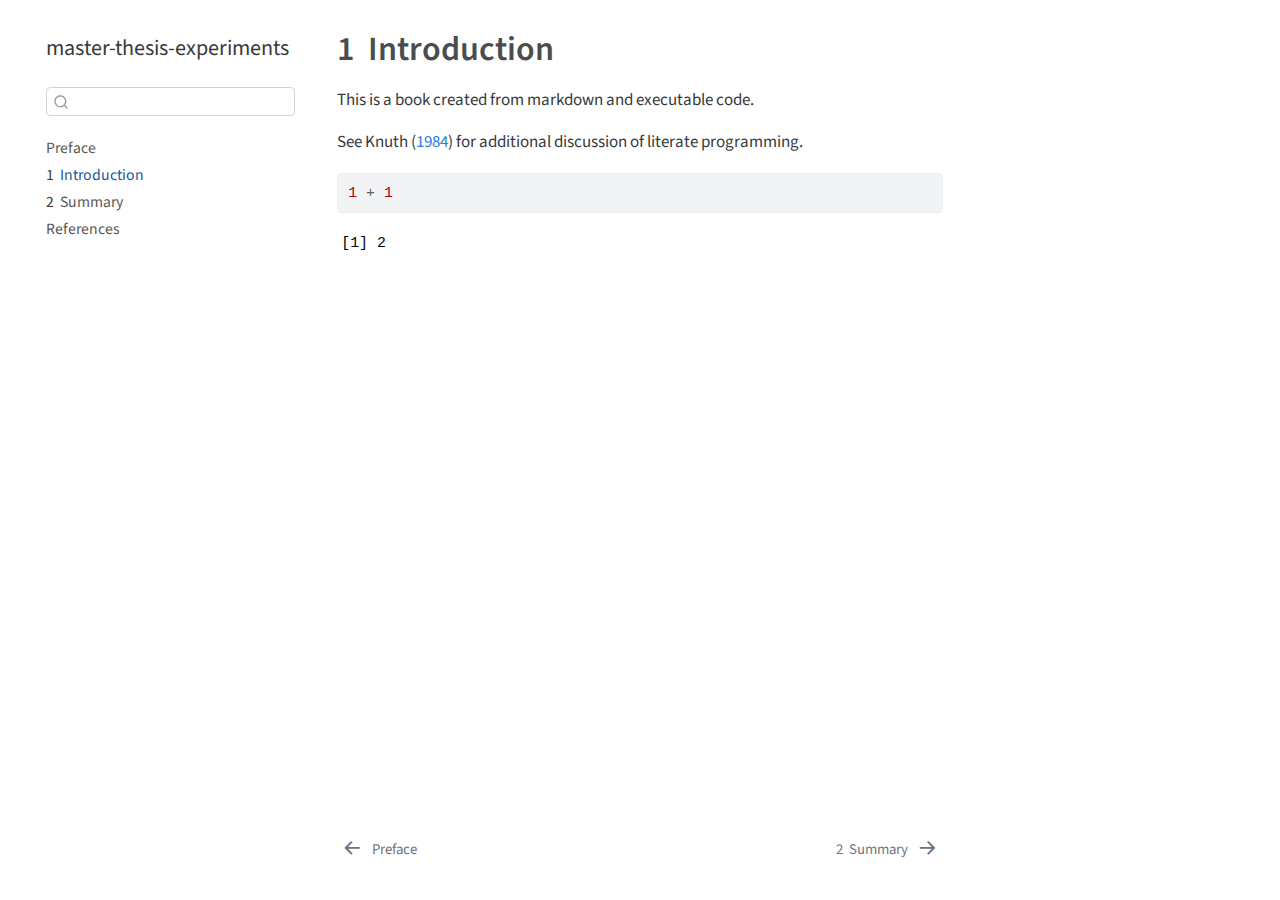
<file: intro.html>
<!DOCTYPE html>
<html xmlns="http://www.w3.org/1999/xhtml" lang="en" xml:lang="en"><head>

<meta charset="utf-8">
<meta name="generator" content="quarto-1.4.489">

<meta name="viewport" content="width=device-width, initial-scale=1.0, user-scalable=yes">


<title>master-thesis-experiments - 1&nbsp; Introduction</title>
<style>
code{white-space: pre-wrap;}
span.smallcaps{font-variant: small-caps;}
div.columns{display: flex; gap: min(4vw, 1.5em);}
div.column{flex: auto; overflow-x: auto;}
div.hanging-indent{margin-left: 1.5em; text-indent: -1.5em;}
ul.task-list{list-style: none;}
ul.task-list li input[type="checkbox"] {
  width: 0.8em;
  margin: 0 0.8em 0.2em -1em; /* quarto-specific, see https://github.com/quarto-dev/quarto-cli/issues/4556 */ 
  vertical-align: middle;
}
/* CSS for syntax highlighting */
pre > code.sourceCode { white-space: pre; position: relative; }
pre > code.sourceCode > span { line-height: 1.25; }
pre > code.sourceCode > span:empty { height: 1.2em; }
.sourceCode { overflow: visible; }
code.sourceCode > span { color: inherit; text-decoration: inherit; }
div.sourceCode { margin: 1em 0; }
pre.sourceCode { margin: 0; }
@media screen {
div.sourceCode { overflow: auto; }
}
@media print {
pre > code.sourceCode { white-space: pre-wrap; }
pre > code.sourceCode > span { text-indent: -5em; padding-left: 5em; }
}
pre.numberSource code
  { counter-reset: source-line 0; }
pre.numberSource code > span
  { position: relative; left: -4em; counter-increment: source-line; }
pre.numberSource code > span > a:first-child::before
  { content: counter(source-line);
    position: relative; left: -1em; text-align: right; vertical-align: baseline;
    border: none; display: inline-block;
    -webkit-touch-callout: none; -webkit-user-select: none;
    -khtml-user-select: none; -moz-user-select: none;
    -ms-user-select: none; user-select: none;
    padding: 0 4px; width: 4em;
  }
pre.numberSource { margin-left: 3em;  padding-left: 4px; }
div.sourceCode
  {   }
@media screen {
pre > code.sourceCode > span > a:first-child::before { text-decoration: underline; }
}
/* CSS for citations */
div.csl-bib-body { }
div.csl-entry {
  clear: both;
  margin-bottom: 0em;
}
.hanging-indent div.csl-entry {
  margin-left:2em;
  text-indent:-2em;
}
div.csl-left-margin {
  min-width:2em;
  float:left;
}
div.csl-right-inline {
  margin-left:2em;
  padding-left:1em;
}
div.csl-indent {
  margin-left: 2em;
}</style>


<script src="site_libs/quarto-nav/quarto-nav.js"></script>
<script src="site_libs/quarto-nav/headroom.min.js"></script>
<script src="site_libs/clipboard/clipboard.min.js"></script>
<script src="site_libs/quarto-search/autocomplete.umd.js"></script>
<script src="site_libs/quarto-search/fuse.min.js"></script>
<script src="site_libs/quarto-search/quarto-search.js"></script>
<meta name="quarto:offset" content="./">
<link href="./summary.html" rel="next">
<link href="./index.html" rel="prev">
<script src="site_libs/quarto-html/quarto.js"></script>
<script src="site_libs/quarto-html/popper.min.js"></script>
<script src="site_libs/quarto-html/tippy.umd.min.js"></script>
<script src="site_libs/quarto-html/anchor.min.js"></script>
<link href="site_libs/quarto-html/tippy.css" rel="stylesheet">
<link href="site_libs/quarto-html/quarto-syntax-highlighting.css" rel="stylesheet" id="quarto-text-highlighting-styles">
<script src="site_libs/bootstrap/bootstrap.min.js"></script>
<link href="site_libs/bootstrap/bootstrap-icons.css" rel="stylesheet">
<link href="site_libs/bootstrap/bootstrap.min.css" rel="stylesheet" id="quarto-bootstrap" data-mode="light">
<script id="quarto-search-options" type="application/json">{
  "location": "sidebar",
  "copy-button": false,
  "collapse-after": 3,
  "panel-placement": "start",
  "type": "textbox",
  "limit": 50,
  "keyboard-shortcut": [
    "f",
    "/",
    "s"
  ],
  "show-item-context": false,
  "language": {
    "search-no-results-text": "No results",
    "search-matching-documents-text": "matching documents",
    "search-copy-link-title": "Copy link to search",
    "search-hide-matches-text": "Hide additional matches",
    "search-more-match-text": "more match in this document",
    "search-more-matches-text": "more matches in this document",
    "search-clear-button-title": "Clear",
    "search-detached-cancel-button-title": "Cancel",
    "search-submit-button-title": "Submit",
    "search-label": "Search"
  }
}</script>


</head>

<body class="nav-sidebar floating">

<div id="quarto-search-results"></div>
  <header id="quarto-header" class="headroom fixed-top">
  <nav class="quarto-secondary-nav">
    <div class="container-fluid d-flex">
      <button type="button" class="quarto-btn-toggle btn" data-bs-toggle="collapse" data-bs-target=".quarto-sidebar-collapse-item" aria-controls="quarto-sidebar" aria-expanded="false" aria-label="Toggle sidebar navigation" onclick="if (window.quartoToggleHeadroom) { window.quartoToggleHeadroom(); }">
        <i class="bi bi-layout-text-sidebar-reverse"></i>
      </button>
        <nav class="quarto-page-breadcrumbs" aria-label="breadcrumb"><ol class="breadcrumb"><li class="breadcrumb-item"><a href="./intro.html"><span class="chapter-number">1</span>&nbsp; <span class="chapter-title">Introduction</span></a></li></ol></nav>
        <a class="flex-grow-1" role="button" data-bs-toggle="collapse" data-bs-target=".quarto-sidebar-collapse-item" aria-controls="quarto-sidebar" aria-expanded="false" aria-label="Toggle sidebar navigation" onclick="if (window.quartoToggleHeadroom) { window.quartoToggleHeadroom(); }">      
        </a>
      <button type="button" class="btn quarto-search-button" aria-label="" onclick="window.quartoOpenSearch();">
        <i class="bi bi-search"></i>
      </button>
    </div>
  </nav>
</header>
<!-- content -->
<div id="quarto-content" class="quarto-container page-columns page-rows-contents page-layout-article">
<!-- sidebar -->
  <nav id="quarto-sidebar" class="sidebar collapse collapse-horizontal quarto-sidebar-collapse-item sidebar-navigation floating overflow-auto">
    <div class="pt-lg-2 mt-2 text-left sidebar-header">
    <div class="sidebar-title mb-0 py-0">
      <a href="./">master-thesis-experiments</a> 
    </div>
      </div>
        <div class="mt-2 flex-shrink-0 align-items-center">
        <div class="sidebar-search">
        <div id="quarto-search" class="" title="Search"></div>
        </div>
        </div>
    <div class="sidebar-menu-container"> 
    <ul class="list-unstyled mt-1">
        <li class="sidebar-item">
  <div class="sidebar-item-container"> 
  <a href="./index.html" class="sidebar-item-text sidebar-link">
 <span class="menu-text">Preface</span></a>
  </div>
</li>
        <li class="sidebar-item">
  <div class="sidebar-item-container"> 
  <a href="./intro.html" class="sidebar-item-text sidebar-link active">
 <span class="menu-text"><span class="chapter-number">1</span>&nbsp; <span class="chapter-title">Introduction</span></span></a>
  </div>
</li>
        <li class="sidebar-item">
  <div class="sidebar-item-container"> 
  <a href="./summary.html" class="sidebar-item-text sidebar-link">
 <span class="menu-text"><span class="chapter-number">2</span>&nbsp; <span class="chapter-title">Summary</span></span></a>
  </div>
</li>
        <li class="sidebar-item">
  <div class="sidebar-item-container"> 
  <a href="./references.html" class="sidebar-item-text sidebar-link">
 <span class="menu-text">References</span></a>
  </div>
</li>
    </ul>
    </div>
</nav>
<div id="quarto-sidebar-glass" class="quarto-sidebar-collapse-item" data-bs-toggle="collapse" data-bs-target=".quarto-sidebar-collapse-item"></div>
<!-- margin-sidebar -->
    <div id="quarto-margin-sidebar" class="sidebar margin-sidebar">
        
    </div>
<!-- main -->
<main class="content" id="quarto-document-content">

<header id="title-block-header" class="quarto-title-block default">
<div class="quarto-title">
<h1 class="title"><span class="chapter-number">1</span>&nbsp; <span class="chapter-title">Introduction</span></h1>
</div>



<div class="quarto-title-meta">

    
  
    
  </div>
  


</header>


<p>This is a book created from markdown and executable code.</p>
<p>See <span class="citation" data-cites="knuth84">Knuth (<a href="references.html#ref-knuth84" role="doc-biblioref">1984</a>)</span> for additional discussion of literate programming.</p>
<div class="cell">
<div class="sourceCode cell-code" id="cb1"><pre class="sourceCode r code-with-copy"><code class="sourceCode r"><span id="cb1-1"><a href="#cb1-1" aria-hidden="true" tabindex="-1"></a><span class="dv">1</span> <span class="sc">+</span> <span class="dv">1</span></span></code><button title="Copy to Clipboard" class="code-copy-button"><i class="bi"></i></button></pre></div>
<div class="cell-output cell-output-stdout">
<pre><code>[1] 2</code></pre>
</div>
</div>


<div id="refs" class="references csl-bib-body hanging-indent" data-entry-spacing="0" role="list" style="display: none">
<div id="ref-knuth84" class="csl-entry" role="listitem">
Knuth, Donald E. 1984. <span>“Literate Programming.”</span> <em>Comput. J.</em> 27 (2): 97–111. <a href="https://doi.org/10.1093/comjnl/27.2.97">https://doi.org/10.1093/comjnl/27.2.97</a>.
</div>
</div>

</main> <!-- /main -->
<script id="quarto-html-after-body" type="application/javascript">
window.document.addEventListener("DOMContentLoaded", function (event) {
  const toggleBodyColorMode = (bsSheetEl) => {
    const mode = bsSheetEl.getAttribute("data-mode");
    const bodyEl = window.document.querySelector("body");
    if (mode === "dark") {
      bodyEl.classList.add("quarto-dark");
      bodyEl.classList.remove("quarto-light");
    } else {
      bodyEl.classList.add("quarto-light");
      bodyEl.classList.remove("quarto-dark");
    }
  }
  const toggleBodyColorPrimary = () => {
    const bsSheetEl = window.document.querySelector("link#quarto-bootstrap");
    if (bsSheetEl) {
      toggleBodyColorMode(bsSheetEl);
    }
  }
  toggleBodyColorPrimary();  
  const icon = "";
  const anchorJS = new window.AnchorJS();
  anchorJS.options = {
    placement: 'right',
    icon: icon
  };
  anchorJS.add('.anchored');
  const isCodeAnnotation = (el) => {
    for (const clz of el.classList) {
      if (clz.startsWith('code-annotation-')) {                     
        return true;
      }
    }
    return false;
  }
  const clipboard = new window.ClipboardJS('.code-copy-button', {
    text: function(trigger) {
      const codeEl = trigger.previousElementSibling.cloneNode(true);
      for (const childEl of codeEl.children) {
        if (isCodeAnnotation(childEl)) {
          childEl.remove();
        }
      }
      return codeEl.innerText;
    }
  });
  clipboard.on('success', function(e) {
    // button target
    const button = e.trigger;
    // don't keep focus
    button.blur();
    // flash "checked"
    button.classList.add('code-copy-button-checked');
    var currentTitle = button.getAttribute("title");
    button.setAttribute("title", "Copied!");
    let tooltip;
    if (window.bootstrap) {
      button.setAttribute("data-bs-toggle", "tooltip");
      button.setAttribute("data-bs-placement", "left");
      button.setAttribute("data-bs-title", "Copied!");
      tooltip = new bootstrap.Tooltip(button, 
        { trigger: "manual", 
          customClass: "code-copy-button-tooltip",
          offset: [0, -8]});
      tooltip.show();    
    }
    setTimeout(function() {
      if (tooltip) {
        tooltip.hide();
        button.removeAttribute("data-bs-title");
        button.removeAttribute("data-bs-toggle");
        button.removeAttribute("data-bs-placement");
      }
      button.setAttribute("title", currentTitle);
      button.classList.remove('code-copy-button-checked');
    }, 1000);
    // clear code selection
    e.clearSelection();
  });
  function tippyHover(el, contentFn, onTriggerFn, onUntriggerFn) {
    const config = {
      allowHTML: true,
      maxWidth: 500,
      delay: 100,
      arrow: false,
      appendTo: function(el) {
          return el.parentElement;
      },
      interactive: true,
      interactiveBorder: 10,
      theme: 'quarto',
      placement: 'bottom-start',
    };
    if (contentFn) {
      config.content = contentFn;
    }
    if (onTriggerFn) {
      config.onTrigger = onTriggerFn;
    }
    if (onUntriggerFn) {
      config.onUntrigger = onUntriggerFn;
    }
    window.tippy(el, config); 
  }
  const noterefs = window.document.querySelectorAll('a[role="doc-noteref"]');
  for (var i=0; i<noterefs.length; i++) {
    const ref = noterefs[i];
    tippyHover(ref, function() {
      // use id or data attribute instead here
      let href = ref.getAttribute('data-footnote-href') || ref.getAttribute('href');
      try { href = new URL(href).hash; } catch {}
      const id = href.replace(/^#\/?/, "");
      const note = window.document.getElementById(id);
      return note.innerHTML;
    });
  }
  const xrefs = window.document.querySelectorAll('a.quarto-xref');
  const processXRef = (id, note) => {
    // Strip column container classes
    const stripColumnClz = (el) => {
      el.classList.remove("page-full", "page-columns");
      if (el.children) {
        for (const child of el.children) {
          stripColumnClz(child);
        }
      }
    }
    stripColumnClz(note)
    const typesetMath = (el) => {
      if (window.MathJax) {
        // MathJax Typeset
        window.MathJax.typeset([el]);
      } else if (window.katex) {
        // KaTeX Render
        var mathElements = el.getElementsByClassName("math");
        var macros = [];
        for (var i = 0; i < mathElements.length; i++) {
          var texText = mathElements[i].firstChild;
          if (mathElements[i].tagName == "SPAN") {
            window.katex.render(texText.data, mathElements[i], {
              displayMode: mathElements[i].classList.contains('display'),
              throwOnError: false,
              macros: macros,
              fleqn: false
            });
          }
        }
      }
    }
    if (id === null || id.startsWith('sec-')) {
      // Special case sections, only their first couple elements
      const container = document.createElement("div");
      if (note.children && note.children.length > 2) {
        for (let i = 0; i < 2; i++) {
          container.appendChild(note.children[i].cloneNode(true));
        }
        typesetMath(container);
        return container.innerHTML
      } else {
        typesetMath(note);
        return note.innerHTML;
      }
    } else {
      // Remove any anchor links if they are present
      const anchorLink = note.querySelector('a.anchorjs-link');
      if (anchorLink) {
        anchorLink.remove();
      }
      typesetMath(note);
      return note.innerHTML;
    }
  }
  for (var i=0; i<xrefs.length; i++) {
    const xref = xrefs[i];
    tippyHover(xref, undefined, function(instance) {
      instance.disable();
      let url = xref.getAttribute('href');
      let hash = undefined; 
      if (url.startsWith('#')) {
        hash = url;
      } else {
        try { hash = new URL(url).hash; } catch {}
      }
      if (hash) {
        const id = hash.replace(/^#\/?/, "");
        const note = window.document.getElementById(id);
        if (note !== null) {
          try {
            const html = processXRef(id, note.cloneNode(true));
            instance.setContent(html);
          } finally {
            instance.enable();
            instance.show();
          }
        } else {
          // See if we can fetch this
          fetch(url.split('#')[0])
          .then(res => res.text())
          .then(html => {
            const parser = new DOMParser();
            const htmlDoc = parser.parseFromString(html, "text/html");
            const note = htmlDoc.getElementById(id);
            if (note !== null) {
              const html = processXRef(id, note);
              instance.setContent(html);
            } 
          }).finally(() => {
            instance.enable();
            instance.show();
          });
        }
      } else {
        // See if we can fetch a full url (with no hash to target)
        // This is a special case and we should probably do some content thinning / targeting
        fetch(url)
        .then(res => res.text())
        .then(html => {
          const parser = new DOMParser();
          const htmlDoc = parser.parseFromString(html, "text/html");
          const note = htmlDoc.querySelector('main.content');
          if (note !== null) {
            // This should only happen for chapter cross references
            // (since there is no id in the URL)
            // remove the first header
            if (note.children.length > 0 && note.children[0].tagName === "HEADER") {
              note.children[0].remove();
            }
            const html = processXRef(null, note);
            instance.setContent(html);
          } 
        }).finally(() => {
          instance.enable();
          instance.show();
        });
      }
    }, function(instance) {
    });
  }
      let selectedAnnoteEl;
      const selectorForAnnotation = ( cell, annotation) => {
        let cellAttr = 'data-code-cell="' + cell + '"';
        let lineAttr = 'data-code-annotation="' +  annotation + '"';
        const selector = 'span[' + cellAttr + '][' + lineAttr + ']';
        return selector;
      }
      const selectCodeLines = (annoteEl) => {
        const doc = window.document;
        const targetCell = annoteEl.getAttribute("data-target-cell");
        const targetAnnotation = annoteEl.getAttribute("data-target-annotation");
        const annoteSpan = window.document.querySelector(selectorForAnnotation(targetCell, targetAnnotation));
        const lines = annoteSpan.getAttribute("data-code-lines").split(",");
        const lineIds = lines.map((line) => {
          return targetCell + "-" + line;
        })
        let top = null;
        let height = null;
        let parent = null;
        if (lineIds.length > 0) {
            //compute the position of the single el (top and bottom and make a div)
            const el = window.document.getElementById(lineIds[0]);
            top = el.offsetTop;
            height = el.offsetHeight;
            parent = el.parentElement.parentElement;
          if (lineIds.length > 1) {
            const lastEl = window.document.getElementById(lineIds[lineIds.length - 1]);
            const bottom = lastEl.offsetTop + lastEl.offsetHeight;
            height = bottom - top;
          }
          if (top !== null && height !== null && parent !== null) {
            // cook up a div (if necessary) and position it 
            let div = window.document.getElementById("code-annotation-line-highlight");
            if (div === null) {
              div = window.document.createElement("div");
              div.setAttribute("id", "code-annotation-line-highlight");
              div.style.position = 'absolute';
              parent.appendChild(div);
            }
            div.style.top = top - 2 + "px";
            div.style.height = height + 4 + "px";
            div.style.left = 0;
            let gutterDiv = window.document.getElementById("code-annotation-line-highlight-gutter");
            if (gutterDiv === null) {
              gutterDiv = window.document.createElement("div");
              gutterDiv.setAttribute("id", "code-annotation-line-highlight-gutter");
              gutterDiv.style.position = 'absolute';
              const codeCell = window.document.getElementById(targetCell);
              const gutter = codeCell.querySelector('.code-annotation-gutter');
              gutter.appendChild(gutterDiv);
            }
            gutterDiv.style.top = top - 2 + "px";
            gutterDiv.style.height = height + 4 + "px";
          }
          selectedAnnoteEl = annoteEl;
        }
      };
      const unselectCodeLines = () => {
        const elementsIds = ["code-annotation-line-highlight", "code-annotation-line-highlight-gutter"];
        elementsIds.forEach((elId) => {
          const div = window.document.getElementById(elId);
          if (div) {
            div.remove();
          }
        });
        selectedAnnoteEl = undefined;
      };
        // Handle positioning of the toggle
    window.addEventListener(
      "resize",
      throttle(() => {
        elRect = undefined;
        if (selectedAnnoteEl) {
          selectCodeLines(selectedAnnoteEl);
        }
      }, 10)
    );
    function throttle(fn, ms) {
    let throttle = false;
    let timer;
      return (...args) => {
        if(!throttle) { // first call gets through
            fn.apply(this, args);
            throttle = true;
        } else { // all the others get throttled
            if(timer) clearTimeout(timer); // cancel #2
            timer = setTimeout(() => {
              fn.apply(this, args);
              timer = throttle = false;
            }, ms);
        }
      };
    }
      // Attach click handler to the DT
      const annoteDls = window.document.querySelectorAll('dt[data-target-cell]');
      for (const annoteDlNode of annoteDls) {
        annoteDlNode.addEventListener('click', (event) => {
          const clickedEl = event.target;
          if (clickedEl !== selectedAnnoteEl) {
            unselectCodeLines();
            const activeEl = window.document.querySelector('dt[data-target-cell].code-annotation-active');
            if (activeEl) {
              activeEl.classList.remove('code-annotation-active');
            }
            selectCodeLines(clickedEl);
            clickedEl.classList.add('code-annotation-active');
          } else {
            // Unselect the line
            unselectCodeLines();
            clickedEl.classList.remove('code-annotation-active');
          }
        });
      }
  const findCites = (el) => {
    const parentEl = el.parentElement;
    if (parentEl) {
      const cites = parentEl.dataset.cites;
      if (cites) {
        return {
          el,
          cites: cites.split(' ')
        };
      } else {
        return findCites(el.parentElement)
      }
    } else {
      return undefined;
    }
  };
  var bibliorefs = window.document.querySelectorAll('a[role="doc-biblioref"]');
  for (var i=0; i<bibliorefs.length; i++) {
    const ref = bibliorefs[i];
    const citeInfo = findCites(ref);
    if (citeInfo) {
      tippyHover(citeInfo.el, function() {
        var popup = window.document.createElement('div');
        citeInfo.cites.forEach(function(cite) {
          var citeDiv = window.document.createElement('div');
          citeDiv.classList.add('hanging-indent');
          citeDiv.classList.add('csl-entry');
          var biblioDiv = window.document.getElementById('ref-' + cite);
          if (biblioDiv) {
            citeDiv.innerHTML = biblioDiv.innerHTML;
          }
          popup.appendChild(citeDiv);
        });
        return popup.innerHTML;
      });
    }
  }
});
</script>
<nav class="page-navigation">
  <div class="nav-page nav-page-previous">
      <a href="./index.html" class="pagination-link  aria-label=" preface"="">
        <i class="bi bi-arrow-left-short"></i> <span class="nav-page-text">Preface</span>
      </a>          
  </div>
  <div class="nav-page nav-page-next">
      <a href="./summary.html" class="pagination-link" aria-label="<span class='chapter-number'>2</span>&nbsp; <span class='chapter-title'>Summary</span>">
        <span class="nav-page-text"><span class="chapter-number">2</span>&nbsp; <span class="chapter-title">Summary</span></span> <i class="bi bi-arrow-right-short"></i>
      </a>
  </div>
</nav>
</div> <!-- /content -->




</body></html>
</file>
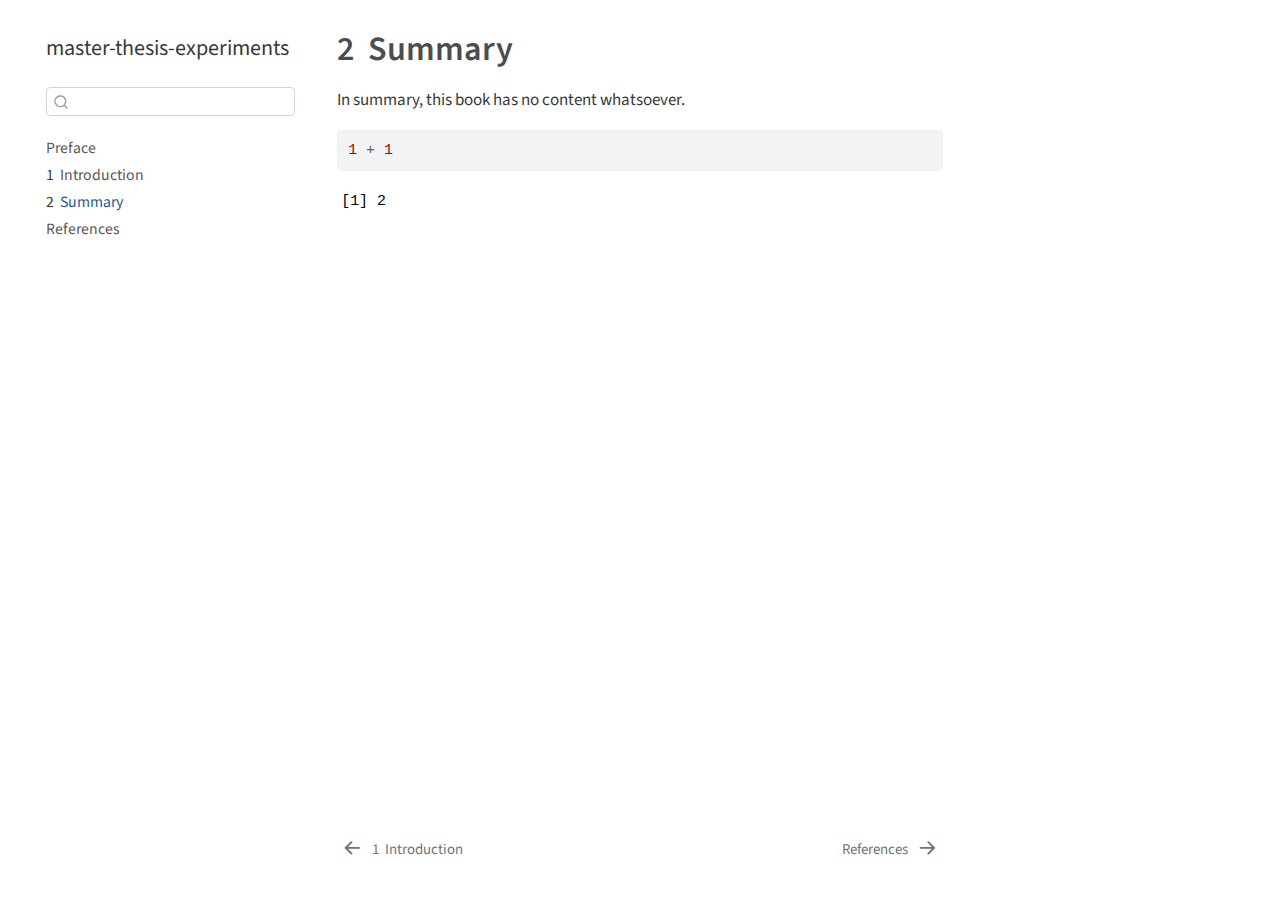
<file: summary.html>
<!DOCTYPE html>
<html xmlns="http://www.w3.org/1999/xhtml" lang="en" xml:lang="en"><head>

<meta charset="utf-8">
<meta name="generator" content="quarto-1.4.489">

<meta name="viewport" content="width=device-width, initial-scale=1.0, user-scalable=yes">


<title>master-thesis-experiments - 2&nbsp; Summary</title>
<style>
code{white-space: pre-wrap;}
span.smallcaps{font-variant: small-caps;}
div.columns{display: flex; gap: min(4vw, 1.5em);}
div.column{flex: auto; overflow-x: auto;}
div.hanging-indent{margin-left: 1.5em; text-indent: -1.5em;}
ul.task-list{list-style: none;}
ul.task-list li input[type="checkbox"] {
  width: 0.8em;
  margin: 0 0.8em 0.2em -1em; /* quarto-specific, see https://github.com/quarto-dev/quarto-cli/issues/4556 */ 
  vertical-align: middle;
}
/* CSS for syntax highlighting */
pre > code.sourceCode { white-space: pre; position: relative; }
pre > code.sourceCode > span { line-height: 1.25; }
pre > code.sourceCode > span:empty { height: 1.2em; }
.sourceCode { overflow: visible; }
code.sourceCode > span { color: inherit; text-decoration: inherit; }
div.sourceCode { margin: 1em 0; }
pre.sourceCode { margin: 0; }
@media screen {
div.sourceCode { overflow: auto; }
}
@media print {
pre > code.sourceCode { white-space: pre-wrap; }
pre > code.sourceCode > span { text-indent: -5em; padding-left: 5em; }
}
pre.numberSource code
  { counter-reset: source-line 0; }
pre.numberSource code > span
  { position: relative; left: -4em; counter-increment: source-line; }
pre.numberSource code > span > a:first-child::before
  { content: counter(source-line);
    position: relative; left: -1em; text-align: right; vertical-align: baseline;
    border: none; display: inline-block;
    -webkit-touch-callout: none; -webkit-user-select: none;
    -khtml-user-select: none; -moz-user-select: none;
    -ms-user-select: none; user-select: none;
    padding: 0 4px; width: 4em;
  }
pre.numberSource { margin-left: 3em;  padding-left: 4px; }
div.sourceCode
  {   }
@media screen {
pre > code.sourceCode > span > a:first-child::before { text-decoration: underline; }
}
</style>


<script src="site_libs/quarto-nav/quarto-nav.js"></script>
<script src="site_libs/quarto-nav/headroom.min.js"></script>
<script src="site_libs/clipboard/clipboard.min.js"></script>
<script src="site_libs/quarto-search/autocomplete.umd.js"></script>
<script src="site_libs/quarto-search/fuse.min.js"></script>
<script src="site_libs/quarto-search/quarto-search.js"></script>
<meta name="quarto:offset" content="./">
<link href="./references.html" rel="next">
<link href="./intro.html" rel="prev">
<script src="site_libs/quarto-html/quarto.js"></script>
<script src="site_libs/quarto-html/popper.min.js"></script>
<script src="site_libs/quarto-html/tippy.umd.min.js"></script>
<script src="site_libs/quarto-html/anchor.min.js"></script>
<link href="site_libs/quarto-html/tippy.css" rel="stylesheet">
<link href="site_libs/quarto-html/quarto-syntax-highlighting.css" rel="stylesheet" id="quarto-text-highlighting-styles">
<script src="site_libs/bootstrap/bootstrap.min.js"></script>
<link href="site_libs/bootstrap/bootstrap-icons.css" rel="stylesheet">
<link href="site_libs/bootstrap/bootstrap.min.css" rel="stylesheet" id="quarto-bootstrap" data-mode="light">
<script id="quarto-search-options" type="application/json">{
  "location": "sidebar",
  "copy-button": false,
  "collapse-after": 3,
  "panel-placement": "start",
  "type": "textbox",
  "limit": 50,
  "keyboard-shortcut": [
    "f",
    "/",
    "s"
  ],
  "show-item-context": false,
  "language": {
    "search-no-results-text": "No results",
    "search-matching-documents-text": "matching documents",
    "search-copy-link-title": "Copy link to search",
    "search-hide-matches-text": "Hide additional matches",
    "search-more-match-text": "more match in this document",
    "search-more-matches-text": "more matches in this document",
    "search-clear-button-title": "Clear",
    "search-detached-cancel-button-title": "Cancel",
    "search-submit-button-title": "Submit",
    "search-label": "Search"
  }
}</script>


</head>

<body class="nav-sidebar floating">

<div id="quarto-search-results"></div>
  <header id="quarto-header" class="headroom fixed-top">
  <nav class="quarto-secondary-nav">
    <div class="container-fluid d-flex">
      <button type="button" class="quarto-btn-toggle btn" data-bs-toggle="collapse" data-bs-target=".quarto-sidebar-collapse-item" aria-controls="quarto-sidebar" aria-expanded="false" aria-label="Toggle sidebar navigation" onclick="if (window.quartoToggleHeadroom) { window.quartoToggleHeadroom(); }">
        <i class="bi bi-layout-text-sidebar-reverse"></i>
      </button>
        <nav class="quarto-page-breadcrumbs" aria-label="breadcrumb"><ol class="breadcrumb"><li class="breadcrumb-item"><a href="./summary.html"><span class="chapter-number">2</span>&nbsp; <span class="chapter-title">Summary</span></a></li></ol></nav>
        <a class="flex-grow-1" role="button" data-bs-toggle="collapse" data-bs-target=".quarto-sidebar-collapse-item" aria-controls="quarto-sidebar" aria-expanded="false" aria-label="Toggle sidebar navigation" onclick="if (window.quartoToggleHeadroom) { window.quartoToggleHeadroom(); }">      
        </a>
      <button type="button" class="btn quarto-search-button" aria-label="" onclick="window.quartoOpenSearch();">
        <i class="bi bi-search"></i>
      </button>
    </div>
  </nav>
</header>
<!-- content -->
<div id="quarto-content" class="quarto-container page-columns page-rows-contents page-layout-article">
<!-- sidebar -->
  <nav id="quarto-sidebar" class="sidebar collapse collapse-horizontal quarto-sidebar-collapse-item sidebar-navigation floating overflow-auto">
    <div class="pt-lg-2 mt-2 text-left sidebar-header">
    <div class="sidebar-title mb-0 py-0">
      <a href="./">master-thesis-experiments</a> 
    </div>
      </div>
        <div class="mt-2 flex-shrink-0 align-items-center">
        <div class="sidebar-search">
        <div id="quarto-search" class="" title="Search"></div>
        </div>
        </div>
    <div class="sidebar-menu-container"> 
    <ul class="list-unstyled mt-1">
        <li class="sidebar-item">
  <div class="sidebar-item-container"> 
  <a href="./index.html" class="sidebar-item-text sidebar-link">
 <span class="menu-text">Preface</span></a>
  </div>
</li>
        <li class="sidebar-item">
  <div class="sidebar-item-container"> 
  <a href="./intro.html" class="sidebar-item-text sidebar-link">
 <span class="menu-text"><span class="chapter-number">1</span>&nbsp; <span class="chapter-title">Introduction</span></span></a>
  </div>
</li>
        <li class="sidebar-item">
  <div class="sidebar-item-container"> 
  <a href="./summary.html" class="sidebar-item-text sidebar-link active">
 <span class="menu-text"><span class="chapter-number">2</span>&nbsp; <span class="chapter-title">Summary</span></span></a>
  </div>
</li>
        <li class="sidebar-item">
  <div class="sidebar-item-container"> 
  <a href="./references.html" class="sidebar-item-text sidebar-link">
 <span class="menu-text">References</span></a>
  </div>
</li>
    </ul>
    </div>
</nav>
<div id="quarto-sidebar-glass" class="quarto-sidebar-collapse-item" data-bs-toggle="collapse" data-bs-target=".quarto-sidebar-collapse-item"></div>
<!-- margin-sidebar -->
    <div id="quarto-margin-sidebar" class="sidebar margin-sidebar">
        
    </div>
<!-- main -->
<main class="content" id="quarto-document-content">

<header id="title-block-header" class="quarto-title-block default">
<div class="quarto-title">
<h1 class="title"><span class="chapter-number">2</span>&nbsp; <span class="chapter-title">Summary</span></h1>
</div>



<div class="quarto-title-meta">

    
  
    
  </div>
  


</header>


<p>In summary, this book has no content whatsoever.</p>
<div class="cell">
<div class="sourceCode cell-code" id="cb1"><pre class="sourceCode r code-with-copy"><code class="sourceCode r"><span id="cb1-1"><a href="#cb1-1" aria-hidden="true" tabindex="-1"></a><span class="dv">1</span> <span class="sc">+</span> <span class="dv">1</span></span></code><button title="Copy to Clipboard" class="code-copy-button"><i class="bi"></i></button></pre></div>
<div class="cell-output cell-output-stdout">
<pre><code>[1] 2</code></pre>
</div>
</div>



</main> <!-- /main -->
<script id="quarto-html-after-body" type="application/javascript">
window.document.addEventListener("DOMContentLoaded", function (event) {
  const toggleBodyColorMode = (bsSheetEl) => {
    const mode = bsSheetEl.getAttribute("data-mode");
    const bodyEl = window.document.querySelector("body");
    if (mode === "dark") {
      bodyEl.classList.add("quarto-dark");
      bodyEl.classList.remove("quarto-light");
    } else {
      bodyEl.classList.add("quarto-light");
      bodyEl.classList.remove("quarto-dark");
    }
  }
  const toggleBodyColorPrimary = () => {
    const bsSheetEl = window.document.querySelector("link#quarto-bootstrap");
    if (bsSheetEl) {
      toggleBodyColorMode(bsSheetEl);
    }
  }
  toggleBodyColorPrimary();  
  const icon = "";
  const anchorJS = new window.AnchorJS();
  anchorJS.options = {
    placement: 'right',
    icon: icon
  };
  anchorJS.add('.anchored');
  const isCodeAnnotation = (el) => {
    for (const clz of el.classList) {
      if (clz.startsWith('code-annotation-')) {                     
        return true;
      }
    }
    return false;
  }
  const clipboard = new window.ClipboardJS('.code-copy-button', {
    text: function(trigger) {
      const codeEl = trigger.previousElementSibling.cloneNode(true);
      for (const childEl of codeEl.children) {
        if (isCodeAnnotation(childEl)) {
          childEl.remove();
        }
      }
      return codeEl.innerText;
    }
  });
  clipboard.on('success', function(e) {
    // button target
    const button = e.trigger;
    // don't keep focus
    button.blur();
    // flash "checked"
    button.classList.add('code-copy-button-checked');
    var currentTitle = button.getAttribute("title");
    button.setAttribute("title", "Copied!");
    let tooltip;
    if (window.bootstrap) {
      button.setAttribute("data-bs-toggle", "tooltip");
      button.setAttribute("data-bs-placement", "left");
      button.setAttribute("data-bs-title", "Copied!");
      tooltip = new bootstrap.Tooltip(button, 
        { trigger: "manual", 
          customClass: "code-copy-button-tooltip",
          offset: [0, -8]});
      tooltip.show();    
    }
    setTimeout(function() {
      if (tooltip) {
        tooltip.hide();
        button.removeAttribute("data-bs-title");
        button.removeAttribute("data-bs-toggle");
        button.removeAttribute("data-bs-placement");
      }
      button.setAttribute("title", currentTitle);
      button.classList.remove('code-copy-button-checked');
    }, 1000);
    // clear code selection
    e.clearSelection();
  });
  function tippyHover(el, contentFn, onTriggerFn, onUntriggerFn) {
    const config = {
      allowHTML: true,
      maxWidth: 500,
      delay: 100,
      arrow: false,
      appendTo: function(el) {
          return el.parentElement;
      },
      interactive: true,
      interactiveBorder: 10,
      theme: 'quarto',
      placement: 'bottom-start',
    };
    if (contentFn) {
      config.content = contentFn;
    }
    if (onTriggerFn) {
      config.onTrigger = onTriggerFn;
    }
    if (onUntriggerFn) {
      config.onUntrigger = onUntriggerFn;
    }
    window.tippy(el, config); 
  }
  const noterefs = window.document.querySelectorAll('a[role="doc-noteref"]');
  for (var i=0; i<noterefs.length; i++) {
    const ref = noterefs[i];
    tippyHover(ref, function() {
      // use id or data attribute instead here
      let href = ref.getAttribute('data-footnote-href') || ref.getAttribute('href');
      try { href = new URL(href).hash; } catch {}
      const id = href.replace(/^#\/?/, "");
      const note = window.document.getElementById(id);
      return note.innerHTML;
    });
  }
  const xrefs = window.document.querySelectorAll('a.quarto-xref');
  const processXRef = (id, note) => {
    // Strip column container classes
    const stripColumnClz = (el) => {
      el.classList.remove("page-full", "page-columns");
      if (el.children) {
        for (const child of el.children) {
          stripColumnClz(child);
        }
      }
    }
    stripColumnClz(note)
    const typesetMath = (el) => {
      if (window.MathJax) {
        // MathJax Typeset
        window.MathJax.typeset([el]);
      } else if (window.katex) {
        // KaTeX Render
        var mathElements = el.getElementsByClassName("math");
        var macros = [];
        for (var i = 0; i < mathElements.length; i++) {
          var texText = mathElements[i].firstChild;
          if (mathElements[i].tagName == "SPAN") {
            window.katex.render(texText.data, mathElements[i], {
              displayMode: mathElements[i].classList.contains('display'),
              throwOnError: false,
              macros: macros,
              fleqn: false
            });
          }
        }
      }
    }
    if (id === null || id.startsWith('sec-')) {
      // Special case sections, only their first couple elements
      const container = document.createElement("div");
      if (note.children && note.children.length > 2) {
        for (let i = 0; i < 2; i++) {
          container.appendChild(note.children[i].cloneNode(true));
        }
        typesetMath(container);
        return container.innerHTML
      } else {
        typesetMath(note);
        return note.innerHTML;
      }
    } else {
      // Remove any anchor links if they are present
      const anchorLink = note.querySelector('a.anchorjs-link');
      if (anchorLink) {
        anchorLink.remove();
      }
      typesetMath(note);
      return note.innerHTML;
    }
  }
  for (var i=0; i<xrefs.length; i++) {
    const xref = xrefs[i];
    tippyHover(xref, undefined, function(instance) {
      instance.disable();
      let url = xref.getAttribute('href');
      let hash = undefined; 
      if (url.startsWith('#')) {
        hash = url;
      } else {
        try { hash = new URL(url).hash; } catch {}
      }
      if (hash) {
        const id = hash.replace(/^#\/?/, "");
        const note = window.document.getElementById(id);
        if (note !== null) {
          try {
            const html = processXRef(id, note.cloneNode(true));
            instance.setContent(html);
          } finally {
            instance.enable();
            instance.show();
          }
        } else {
          // See if we can fetch this
          fetch(url.split('#')[0])
          .then(res => res.text())
          .then(html => {
            const parser = new DOMParser();
            const htmlDoc = parser.parseFromString(html, "text/html");
            const note = htmlDoc.getElementById(id);
            if (note !== null) {
              const html = processXRef(id, note);
              instance.setContent(html);
            } 
          }).finally(() => {
            instance.enable();
            instance.show();
          });
        }
      } else {
        // See if we can fetch a full url (with no hash to target)
        // This is a special case and we should probably do some content thinning / targeting
        fetch(url)
        .then(res => res.text())
        .then(html => {
          const parser = new DOMParser();
          const htmlDoc = parser.parseFromString(html, "text/html");
          const note = htmlDoc.querySelector('main.content');
          if (note !== null) {
            // This should only happen for chapter cross references
            // (since there is no id in the URL)
            // remove the first header
            if (note.children.length > 0 && note.children[0].tagName === "HEADER") {
              note.children[0].remove();
            }
            const html = processXRef(null, note);
            instance.setContent(html);
          } 
        }).finally(() => {
          instance.enable();
          instance.show();
        });
      }
    }, function(instance) {
    });
  }
      let selectedAnnoteEl;
      const selectorForAnnotation = ( cell, annotation) => {
        let cellAttr = 'data-code-cell="' + cell + '"';
        let lineAttr = 'data-code-annotation="' +  annotation + '"';
        const selector = 'span[' + cellAttr + '][' + lineAttr + ']';
        return selector;
      }
      const selectCodeLines = (annoteEl) => {
        const doc = window.document;
        const targetCell = annoteEl.getAttribute("data-target-cell");
        const targetAnnotation = annoteEl.getAttribute("data-target-annotation");
        const annoteSpan = window.document.querySelector(selectorForAnnotation(targetCell, targetAnnotation));
        const lines = annoteSpan.getAttribute("data-code-lines").split(",");
        const lineIds = lines.map((line) => {
          return targetCell + "-" + line;
        })
        let top = null;
        let height = null;
        let parent = null;
        if (lineIds.length > 0) {
            //compute the position of the single el (top and bottom and make a div)
            const el = window.document.getElementById(lineIds[0]);
            top = el.offsetTop;
            height = el.offsetHeight;
            parent = el.parentElement.parentElement;
          if (lineIds.length > 1) {
            const lastEl = window.document.getElementById(lineIds[lineIds.length - 1]);
            const bottom = lastEl.offsetTop + lastEl.offsetHeight;
            height = bottom - top;
          }
          if (top !== null && height !== null && parent !== null) {
            // cook up a div (if necessary) and position it 
            let div = window.document.getElementById("code-annotation-line-highlight");
            if (div === null) {
              div = window.document.createElement("div");
              div.setAttribute("id", "code-annotation-line-highlight");
              div.style.position = 'absolute';
              parent.appendChild(div);
            }
            div.style.top = top - 2 + "px";
            div.style.height = height + 4 + "px";
            div.style.left = 0;
            let gutterDiv = window.document.getElementById("code-annotation-line-highlight-gutter");
            if (gutterDiv === null) {
              gutterDiv = window.document.createElement("div");
              gutterDiv.setAttribute("id", "code-annotation-line-highlight-gutter");
              gutterDiv.style.position = 'absolute';
              const codeCell = window.document.getElementById(targetCell);
              const gutter = codeCell.querySelector('.code-annotation-gutter');
              gutter.appendChild(gutterDiv);
            }
            gutterDiv.style.top = top - 2 + "px";
            gutterDiv.style.height = height + 4 + "px";
          }
          selectedAnnoteEl = annoteEl;
        }
      };
      const unselectCodeLines = () => {
        const elementsIds = ["code-annotation-line-highlight", "code-annotation-line-highlight-gutter"];
        elementsIds.forEach((elId) => {
          const div = window.document.getElementById(elId);
          if (div) {
            div.remove();
          }
        });
        selectedAnnoteEl = undefined;
      };
        // Handle positioning of the toggle
    window.addEventListener(
      "resize",
      throttle(() => {
        elRect = undefined;
        if (selectedAnnoteEl) {
          selectCodeLines(selectedAnnoteEl);
        }
      }, 10)
    );
    function throttle(fn, ms) {
    let throttle = false;
    let timer;
      return (...args) => {
        if(!throttle) { // first call gets through
            fn.apply(this, args);
            throttle = true;
        } else { // all the others get throttled
            if(timer) clearTimeout(timer); // cancel #2
            timer = setTimeout(() => {
              fn.apply(this, args);
              timer = throttle = false;
            }, ms);
        }
      };
    }
      // Attach click handler to the DT
      const annoteDls = window.document.querySelectorAll('dt[data-target-cell]');
      for (const annoteDlNode of annoteDls) {
        annoteDlNode.addEventListener('click', (event) => {
          const clickedEl = event.target;
          if (clickedEl !== selectedAnnoteEl) {
            unselectCodeLines();
            const activeEl = window.document.querySelector('dt[data-target-cell].code-annotation-active');
            if (activeEl) {
              activeEl.classList.remove('code-annotation-active');
            }
            selectCodeLines(clickedEl);
            clickedEl.classList.add('code-annotation-active');
          } else {
            // Unselect the line
            unselectCodeLines();
            clickedEl.classList.remove('code-annotation-active');
          }
        });
      }
  const findCites = (el) => {
    const parentEl = el.parentElement;
    if (parentEl) {
      const cites = parentEl.dataset.cites;
      if (cites) {
        return {
          el,
          cites: cites.split(' ')
        };
      } else {
        return findCites(el.parentElement)
      }
    } else {
      return undefined;
    }
  };
  var bibliorefs = window.document.querySelectorAll('a[role="doc-biblioref"]');
  for (var i=0; i<bibliorefs.length; i++) {
    const ref = bibliorefs[i];
    const citeInfo = findCites(ref);
    if (citeInfo) {
      tippyHover(citeInfo.el, function() {
        var popup = window.document.createElement('div');
        citeInfo.cites.forEach(function(cite) {
          var citeDiv = window.document.createElement('div');
          citeDiv.classList.add('hanging-indent');
          citeDiv.classList.add('csl-entry');
          var biblioDiv = window.document.getElementById('ref-' + cite);
          if (biblioDiv) {
            citeDiv.innerHTML = biblioDiv.innerHTML;
          }
          popup.appendChild(citeDiv);
        });
        return popup.innerHTML;
      });
    }
  }
});
</script>
<nav class="page-navigation">
  <div class="nav-page nav-page-previous">
      <a href="./intro.html" class="pagination-link  aria-label=" &lt;span="">
        <i class="bi bi-arrow-left-short"></i> <span class="nav-page-text"><span class="chapter-number">1</span>&nbsp; <span class="chapter-title">Introduction</span></span>
      </a>          
  </div>
  <div class="nav-page nav-page-next">
      <a href="./references.html" class="pagination-link" aria-label="References">
        <span class="nav-page-text">References</span> <i class="bi bi-arrow-right-short"></i>
      </a>
  </div>
</nav>
</div> <!-- /content -->




</body></html>
</file>
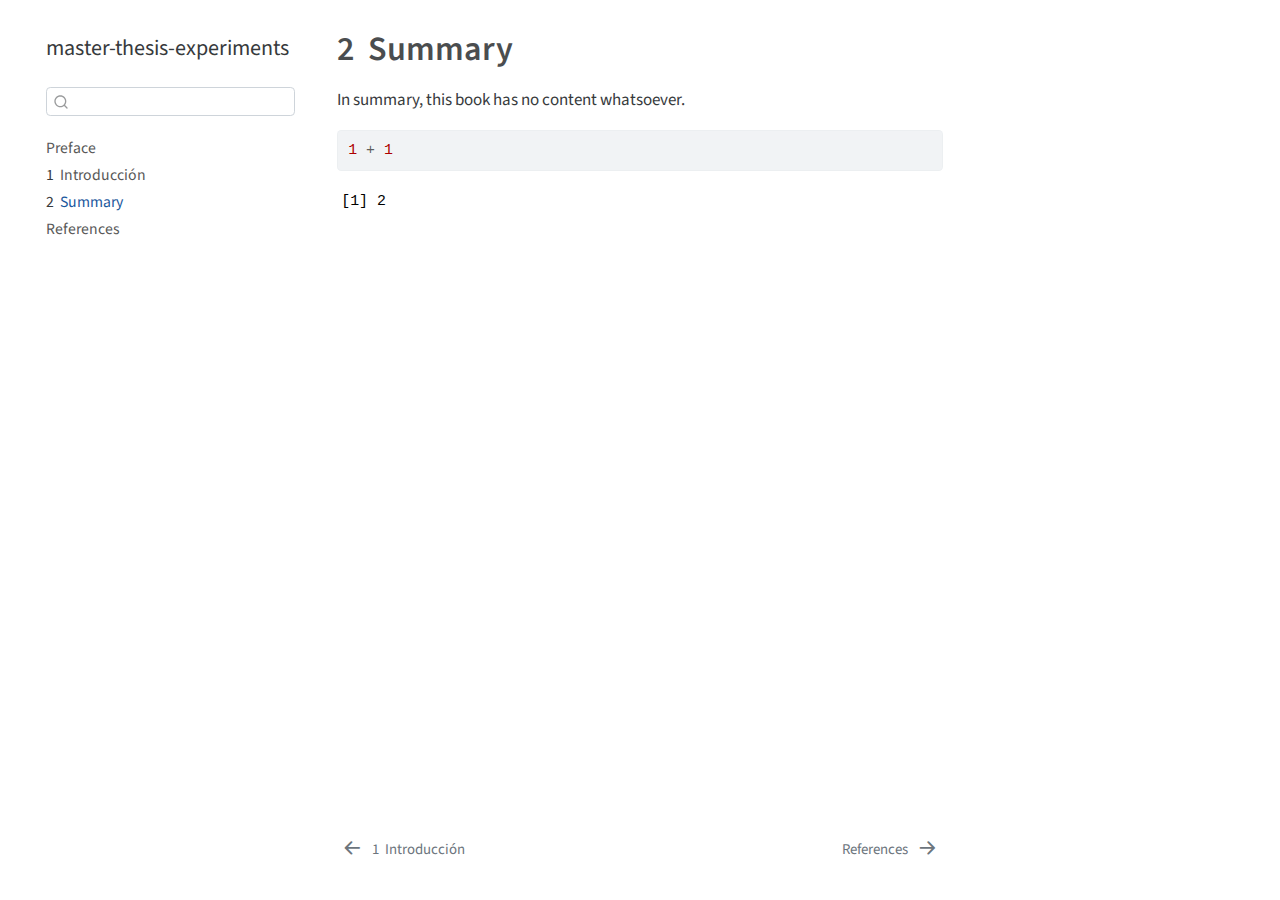
<file: chapters/ch02/summary.html>
<!DOCTYPE html>
<html xmlns="http://www.w3.org/1999/xhtml" lang="en" xml:lang="en"><head>

<meta charset="utf-8">
<meta name="generator" content="quarto-1.4.489">

<meta name="viewport" content="width=device-width, initial-scale=1.0, user-scalable=yes">


<title>master-thesis-experiments - 2&nbsp; Summary</title>
<style>
code{white-space: pre-wrap;}
span.smallcaps{font-variant: small-caps;}
div.columns{display: flex; gap: min(4vw, 1.5em);}
div.column{flex: auto; overflow-x: auto;}
div.hanging-indent{margin-left: 1.5em; text-indent: -1.5em;}
ul.task-list{list-style: none;}
ul.task-list li input[type="checkbox"] {
  width: 0.8em;
  margin: 0 0.8em 0.2em -1em; /* quarto-specific, see https://github.com/quarto-dev/quarto-cli/issues/4556 */ 
  vertical-align: middle;
}
/* CSS for syntax highlighting */
pre > code.sourceCode { white-space: pre; position: relative; }
pre > code.sourceCode > span { line-height: 1.25; }
pre > code.sourceCode > span:empty { height: 1.2em; }
.sourceCode { overflow: visible; }
code.sourceCode > span { color: inherit; text-decoration: inherit; }
div.sourceCode { margin: 1em 0; }
pre.sourceCode { margin: 0; }
@media screen {
div.sourceCode { overflow: auto; }
}
@media print {
pre > code.sourceCode { white-space: pre-wrap; }
pre > code.sourceCode > span { text-indent: -5em; padding-left: 5em; }
}
pre.numberSource code
  { counter-reset: source-line 0; }
pre.numberSource code > span
  { position: relative; left: -4em; counter-increment: source-line; }
pre.numberSource code > span > a:first-child::before
  { content: counter(source-line);
    position: relative; left: -1em; text-align: right; vertical-align: baseline;
    border: none; display: inline-block;
    -webkit-touch-callout: none; -webkit-user-select: none;
    -khtml-user-select: none; -moz-user-select: none;
    -ms-user-select: none; user-select: none;
    padding: 0 4px; width: 4em;
  }
pre.numberSource { margin-left: 3em;  padding-left: 4px; }
div.sourceCode
  {   }
@media screen {
pre > code.sourceCode > span > a:first-child::before { text-decoration: underline; }
}
</style>


<script src="../../site_libs/quarto-nav/quarto-nav.js"></script>
<script src="../../site_libs/quarto-nav/headroom.min.js"></script>
<script src="../../site_libs/clipboard/clipboard.min.js"></script>
<script src="../../site_libs/quarto-search/autocomplete.umd.js"></script>
<script src="../../site_libs/quarto-search/fuse.min.js"></script>
<script src="../../site_libs/quarto-search/quarto-search.js"></script>
<meta name="quarto:offset" content="../../">
<link href="../../chapters/references.html" rel="next">
<link href="../../chapters/ch01/intro.html" rel="prev">
<script src="../../site_libs/quarto-html/quarto.js"></script>
<script src="../../site_libs/quarto-html/popper.min.js"></script>
<script src="../../site_libs/quarto-html/tippy.umd.min.js"></script>
<script src="../../site_libs/quarto-html/anchor.min.js"></script>
<link href="../../site_libs/quarto-html/tippy.css" rel="stylesheet">
<link href="../../site_libs/quarto-html/quarto-syntax-highlighting.css" rel="stylesheet" id="quarto-text-highlighting-styles">
<script src="../../site_libs/bootstrap/bootstrap.min.js"></script>
<link href="../../site_libs/bootstrap/bootstrap-icons.css" rel="stylesheet">
<link href="../../site_libs/bootstrap/bootstrap.min.css" rel="stylesheet" id="quarto-bootstrap" data-mode="light">
<script id="quarto-search-options" type="application/json">{
  "location": "sidebar",
  "copy-button": false,
  "collapse-after": 3,
  "panel-placement": "start",
  "type": "textbox",
  "limit": 50,
  "keyboard-shortcut": [
    "f",
    "/",
    "s"
  ],
  "show-item-context": false,
  "language": {
    "search-no-results-text": "No results",
    "search-matching-documents-text": "matching documents",
    "search-copy-link-title": "Copy link to search",
    "search-hide-matches-text": "Hide additional matches",
    "search-more-match-text": "more match in this document",
    "search-more-matches-text": "more matches in this document",
    "search-clear-button-title": "Clear",
    "search-detached-cancel-button-title": "Cancel",
    "search-submit-button-title": "Submit",
    "search-label": "Search"
  }
}</script>


</head>

<body class="nav-sidebar floating">

<div id="quarto-search-results"></div>
  <header id="quarto-header" class="headroom fixed-top">
  <nav class="quarto-secondary-nav">
    <div class="container-fluid d-flex">
      <button type="button" class="quarto-btn-toggle btn" data-bs-toggle="collapse" data-bs-target=".quarto-sidebar-collapse-item" aria-controls="quarto-sidebar" aria-expanded="false" aria-label="Toggle sidebar navigation" onclick="if (window.quartoToggleHeadroom) { window.quartoToggleHeadroom(); }">
        <i class="bi bi-layout-text-sidebar-reverse"></i>
      </button>
        <nav class="quarto-page-breadcrumbs" aria-label="breadcrumb"><ol class="breadcrumb"><li class="breadcrumb-item"><a href="../../chapters/ch02/summary.html"><span class="chapter-number">2</span>&nbsp; <span class="chapter-title">Summary</span></a></li></ol></nav>
        <a class="flex-grow-1" role="button" data-bs-toggle="collapse" data-bs-target=".quarto-sidebar-collapse-item" aria-controls="quarto-sidebar" aria-expanded="false" aria-label="Toggle sidebar navigation" onclick="if (window.quartoToggleHeadroom) { window.quartoToggleHeadroom(); }">      
        </a>
      <button type="button" class="btn quarto-search-button" aria-label="" onclick="window.quartoOpenSearch();">
        <i class="bi bi-search"></i>
      </button>
    </div>
  </nav>
</header>
<!-- content -->
<div id="quarto-content" class="quarto-container page-columns page-rows-contents page-layout-article">
<!-- sidebar -->
  <nav id="quarto-sidebar" class="sidebar collapse collapse-horizontal quarto-sidebar-collapse-item sidebar-navigation floating overflow-auto">
    <div class="pt-lg-2 mt-2 text-left sidebar-header">
    <div class="sidebar-title mb-0 py-0">
      <a href="../../">master-thesis-experiments</a> 
    </div>
      </div>
        <div class="mt-2 flex-shrink-0 align-items-center">
        <div class="sidebar-search">
        <div id="quarto-search" class="" title="Search"></div>
        </div>
        </div>
    <div class="sidebar-menu-container"> 
    <ul class="list-unstyled mt-1">
        <li class="sidebar-item">
  <div class="sidebar-item-container"> 
  <a href="../../index.html" class="sidebar-item-text sidebar-link">
 <span class="menu-text">Preface</span></a>
  </div>
</li>
        <li class="sidebar-item">
  <div class="sidebar-item-container"> 
  <a href="../../chapters/ch01/intro.html" class="sidebar-item-text sidebar-link">
 <span class="menu-text"><span class="chapter-number">1</span>&nbsp; <span class="chapter-title">Introducción</span></span></a>
  </div>
</li>
        <li class="sidebar-item">
  <div class="sidebar-item-container"> 
  <a href="../../chapters/ch02/summary.html" class="sidebar-item-text sidebar-link active">
 <span class="menu-text"><span class="chapter-number">2</span>&nbsp; <span class="chapter-title">Summary</span></span></a>
  </div>
</li>
        <li class="sidebar-item">
  <div class="sidebar-item-container"> 
  <a href="../../chapters/references.html" class="sidebar-item-text sidebar-link">
 <span class="menu-text">References</span></a>
  </div>
</li>
    </ul>
    </div>
</nav>
<div id="quarto-sidebar-glass" class="quarto-sidebar-collapse-item" data-bs-toggle="collapse" data-bs-target=".quarto-sidebar-collapse-item"></div>
<!-- margin-sidebar -->
    <div id="quarto-margin-sidebar" class="sidebar margin-sidebar">
        
    </div>
<!-- main -->
<main class="content" id="quarto-document-content">

<header id="title-block-header" class="quarto-title-block default">
<div class="quarto-title">
<h1 class="title"><span class="chapter-number">2</span>&nbsp; <span class="chapter-title">Summary</span></h1>
</div>



<div class="quarto-title-meta">

    
  
    
  </div>
  


</header>


<p>In summary, this book has no content whatsoever.</p>
<div class="cell">
<div class="sourceCode cell-code" id="cb1"><pre class="sourceCode r code-with-copy"><code class="sourceCode r"><span id="cb1-1"><a href="#cb1-1" aria-hidden="true" tabindex="-1"></a><span class="dv">1</span> <span class="sc">+</span> <span class="dv">1</span></span></code><button title="Copy to Clipboard" class="code-copy-button"><i class="bi"></i></button></pre></div>
<div class="cell-output cell-output-stdout">
<pre><code>[1] 2</code></pre>
</div>
</div>



</main> <!-- /main -->
<script id="quarto-html-after-body" type="application/javascript">
window.document.addEventListener("DOMContentLoaded", function (event) {
  const toggleBodyColorMode = (bsSheetEl) => {
    const mode = bsSheetEl.getAttribute("data-mode");
    const bodyEl = window.document.querySelector("body");
    if (mode === "dark") {
      bodyEl.classList.add("quarto-dark");
      bodyEl.classList.remove("quarto-light");
    } else {
      bodyEl.classList.add("quarto-light");
      bodyEl.classList.remove("quarto-dark");
    }
  }
  const toggleBodyColorPrimary = () => {
    const bsSheetEl = window.document.querySelector("link#quarto-bootstrap");
    if (bsSheetEl) {
      toggleBodyColorMode(bsSheetEl);
    }
  }
  toggleBodyColorPrimary();  
  const icon = "";
  const anchorJS = new window.AnchorJS();
  anchorJS.options = {
    placement: 'right',
    icon: icon
  };
  anchorJS.add('.anchored');
  const isCodeAnnotation = (el) => {
    for (const clz of el.classList) {
      if (clz.startsWith('code-annotation-')) {                     
        return true;
      }
    }
    return false;
  }
  const clipboard = new window.ClipboardJS('.code-copy-button', {
    text: function(trigger) {
      const codeEl = trigger.previousElementSibling.cloneNode(true);
      for (const childEl of codeEl.children) {
        if (isCodeAnnotation(childEl)) {
          childEl.remove();
        }
      }
      return codeEl.innerText;
    }
  });
  clipboard.on('success', function(e) {
    // button target
    const button = e.trigger;
    // don't keep focus
    button.blur();
    // flash "checked"
    button.classList.add('code-copy-button-checked');
    var currentTitle = button.getAttribute("title");
    button.setAttribute("title", "Copied!");
    let tooltip;
    if (window.bootstrap) {
      button.setAttribute("data-bs-toggle", "tooltip");
      button.setAttribute("data-bs-placement", "left");
      button.setAttribute("data-bs-title", "Copied!");
      tooltip = new bootstrap.Tooltip(button, 
        { trigger: "manual", 
          customClass: "code-copy-button-tooltip",
          offset: [0, -8]});
      tooltip.show();    
    }
    setTimeout(function() {
      if (tooltip) {
        tooltip.hide();
        button.removeAttribute("data-bs-title");
        button.removeAttribute("data-bs-toggle");
        button.removeAttribute("data-bs-placement");
      }
      button.setAttribute("title", currentTitle);
      button.classList.remove('code-copy-button-checked');
    }, 1000);
    // clear code selection
    e.clearSelection();
  });
  function tippyHover(el, contentFn, onTriggerFn, onUntriggerFn) {
    const config = {
      allowHTML: true,
      maxWidth: 500,
      delay: 100,
      arrow: false,
      appendTo: function(el) {
          return el.parentElement;
      },
      interactive: true,
      interactiveBorder: 10,
      theme: 'quarto',
      placement: 'bottom-start',
    };
    if (contentFn) {
      config.content = contentFn;
    }
    if (onTriggerFn) {
      config.onTrigger = onTriggerFn;
    }
    if (onUntriggerFn) {
      config.onUntrigger = onUntriggerFn;
    }
    window.tippy(el, config); 
  }
  const noterefs = window.document.querySelectorAll('a[role="doc-noteref"]');
  for (var i=0; i<noterefs.length; i++) {
    const ref = noterefs[i];
    tippyHover(ref, function() {
      // use id or data attribute instead here
      let href = ref.getAttribute('data-footnote-href') || ref.getAttribute('href');
      try { href = new URL(href).hash; } catch {}
      const id = href.replace(/^#\/?/, "");
      const note = window.document.getElementById(id);
      return note.innerHTML;
    });
  }
  const xrefs = window.document.querySelectorAll('a.quarto-xref');
  const processXRef = (id, note) => {
    // Strip column container classes
    const stripColumnClz = (el) => {
      el.classList.remove("page-full", "page-columns");
      if (el.children) {
        for (const child of el.children) {
          stripColumnClz(child);
        }
      }
    }
    stripColumnClz(note)
    const typesetMath = (el) => {
      if (window.MathJax) {
        // MathJax Typeset
        window.MathJax.typeset([el]);
      } else if (window.katex) {
        // KaTeX Render
        var mathElements = el.getElementsByClassName("math");
        var macros = [];
        for (var i = 0; i < mathElements.length; i++) {
          var texText = mathElements[i].firstChild;
          if (mathElements[i].tagName == "SPAN") {
            window.katex.render(texText.data, mathElements[i], {
              displayMode: mathElements[i].classList.contains('display'),
              throwOnError: false,
              macros: macros,
              fleqn: false
            });
          }
        }
      }
    }
    if (id === null || id.startsWith('sec-')) {
      // Special case sections, only their first couple elements
      const container = document.createElement("div");
      if (note.children && note.children.length > 2) {
        for (let i = 0; i < 2; i++) {
          container.appendChild(note.children[i].cloneNode(true));
        }
        typesetMath(container);
        return container.innerHTML
      } else {
        typesetMath(note);
        return note.innerHTML;
      }
    } else {
      // Remove any anchor links if they are present
      const anchorLink = note.querySelector('a.anchorjs-link');
      if (anchorLink) {
        anchorLink.remove();
      }
      typesetMath(note);
      return note.innerHTML;
    }
  }
  for (var i=0; i<xrefs.length; i++) {
    const xref = xrefs[i];
    tippyHover(xref, undefined, function(instance) {
      instance.disable();
      let url = xref.getAttribute('href');
      let hash = undefined; 
      if (url.startsWith('#')) {
        hash = url;
      } else {
        try { hash = new URL(url).hash; } catch {}
      }
      if (hash) {
        const id = hash.replace(/^#\/?/, "");
        const note = window.document.getElementById(id);
        if (note !== null) {
          try {
            const html = processXRef(id, note.cloneNode(true));
            instance.setContent(html);
          } finally {
            instance.enable();
            instance.show();
          }
        } else {
          // See if we can fetch this
          fetch(url.split('#')[0])
          .then(res => res.text())
          .then(html => {
            const parser = new DOMParser();
            const htmlDoc = parser.parseFromString(html, "text/html");
            const note = htmlDoc.getElementById(id);
            if (note !== null) {
              const html = processXRef(id, note);
              instance.setContent(html);
            } 
          }).finally(() => {
            instance.enable();
            instance.show();
          });
        }
      } else {
        // See if we can fetch a full url (with no hash to target)
        // This is a special case and we should probably do some content thinning / targeting
        fetch(url)
        .then(res => res.text())
        .then(html => {
          const parser = new DOMParser();
          const htmlDoc = parser.parseFromString(html, "text/html");
          const note = htmlDoc.querySelector('main.content');
          if (note !== null) {
            // This should only happen for chapter cross references
            // (since there is no id in the URL)
            // remove the first header
            if (note.children.length > 0 && note.children[0].tagName === "HEADER") {
              note.children[0].remove();
            }
            const html = processXRef(null, note);
            instance.setContent(html);
          } 
        }).finally(() => {
          instance.enable();
          instance.show();
        });
      }
    }, function(instance) {
    });
  }
      let selectedAnnoteEl;
      const selectorForAnnotation = ( cell, annotation) => {
        let cellAttr = 'data-code-cell="' + cell + '"';
        let lineAttr = 'data-code-annotation="' +  annotation + '"';
        const selector = 'span[' + cellAttr + '][' + lineAttr + ']';
        return selector;
      }
      const selectCodeLines = (annoteEl) => {
        const doc = window.document;
        const targetCell = annoteEl.getAttribute("data-target-cell");
        const targetAnnotation = annoteEl.getAttribute("data-target-annotation");
        const annoteSpan = window.document.querySelector(selectorForAnnotation(targetCell, targetAnnotation));
        const lines = annoteSpan.getAttribute("data-code-lines").split(",");
        const lineIds = lines.map((line) => {
          return targetCell + "-" + line;
        })
        let top = null;
        let height = null;
        let parent = null;
        if (lineIds.length > 0) {
            //compute the position of the single el (top and bottom and make a div)
            const el = window.document.getElementById(lineIds[0]);
            top = el.offsetTop;
            height = el.offsetHeight;
            parent = el.parentElement.parentElement;
          if (lineIds.length > 1) {
            const lastEl = window.document.getElementById(lineIds[lineIds.length - 1]);
            const bottom = lastEl.offsetTop + lastEl.offsetHeight;
            height = bottom - top;
          }
          if (top !== null && height !== null && parent !== null) {
            // cook up a div (if necessary) and position it 
            let div = window.document.getElementById("code-annotation-line-highlight");
            if (div === null) {
              div = window.document.createElement("div");
              div.setAttribute("id", "code-annotation-line-highlight");
              div.style.position = 'absolute';
              parent.appendChild(div);
            }
            div.style.top = top - 2 + "px";
            div.style.height = height + 4 + "px";
            div.style.left = 0;
            let gutterDiv = window.document.getElementById("code-annotation-line-highlight-gutter");
            if (gutterDiv === null) {
              gutterDiv = window.document.createElement("div");
              gutterDiv.setAttribute("id", "code-annotation-line-highlight-gutter");
              gutterDiv.style.position = 'absolute';
              const codeCell = window.document.getElementById(targetCell);
              const gutter = codeCell.querySelector('.code-annotation-gutter');
              gutter.appendChild(gutterDiv);
            }
            gutterDiv.style.top = top - 2 + "px";
            gutterDiv.style.height = height + 4 + "px";
          }
          selectedAnnoteEl = annoteEl;
        }
      };
      const unselectCodeLines = () => {
        const elementsIds = ["code-annotation-line-highlight", "code-annotation-line-highlight-gutter"];
        elementsIds.forEach((elId) => {
          const div = window.document.getElementById(elId);
          if (div) {
            div.remove();
          }
        });
        selectedAnnoteEl = undefined;
      };
        // Handle positioning of the toggle
    window.addEventListener(
      "resize",
      throttle(() => {
        elRect = undefined;
        if (selectedAnnoteEl) {
          selectCodeLines(selectedAnnoteEl);
        }
      }, 10)
    );
    function throttle(fn, ms) {
    let throttle = false;
    let timer;
      return (...args) => {
        if(!throttle) { // first call gets through
            fn.apply(this, args);
            throttle = true;
        } else { // all the others get throttled
            if(timer) clearTimeout(timer); // cancel #2
            timer = setTimeout(() => {
              fn.apply(this, args);
              timer = throttle = false;
            }, ms);
        }
      };
    }
      // Attach click handler to the DT
      const annoteDls = window.document.querySelectorAll('dt[data-target-cell]');
      for (const annoteDlNode of annoteDls) {
        annoteDlNode.addEventListener('click', (event) => {
          const clickedEl = event.target;
          if (clickedEl !== selectedAnnoteEl) {
            unselectCodeLines();
            const activeEl = window.document.querySelector('dt[data-target-cell].code-annotation-active');
            if (activeEl) {
              activeEl.classList.remove('code-annotation-active');
            }
            selectCodeLines(clickedEl);
            clickedEl.classList.add('code-annotation-active');
          } else {
            // Unselect the line
            unselectCodeLines();
            clickedEl.classList.remove('code-annotation-active');
          }
        });
      }
  const findCites = (el) => {
    const parentEl = el.parentElement;
    if (parentEl) {
      const cites = parentEl.dataset.cites;
      if (cites) {
        return {
          el,
          cites: cites.split(' ')
        };
      } else {
        return findCites(el.parentElement)
      }
    } else {
      return undefined;
    }
  };
  var bibliorefs = window.document.querySelectorAll('a[role="doc-biblioref"]');
  for (var i=0; i<bibliorefs.length; i++) {
    const ref = bibliorefs[i];
    const citeInfo = findCites(ref);
    if (citeInfo) {
      tippyHover(citeInfo.el, function() {
        var popup = window.document.createElement('div');
        citeInfo.cites.forEach(function(cite) {
          var citeDiv = window.document.createElement('div');
          citeDiv.classList.add('hanging-indent');
          citeDiv.classList.add('csl-entry');
          var biblioDiv = window.document.getElementById('ref-' + cite);
          if (biblioDiv) {
            citeDiv.innerHTML = biblioDiv.innerHTML;
          }
          popup.appendChild(citeDiv);
        });
        return popup.innerHTML;
      });
    }
  }
});
</script>
<nav class="page-navigation">
  <div class="nav-page nav-page-previous">
      <a href="../../chapters/ch01/intro.html" class="pagination-link  aria-label=" &lt;span="">
        <i class="bi bi-arrow-left-short"></i> <span class="nav-page-text"><span class="chapter-number">1</span>&nbsp; <span class="chapter-title">Introducción</span></span>
      </a>          
  </div>
  <div class="nav-page nav-page-next">
      <a href="../../chapters/references.html" class="pagination-link" aria-label="References">
        <span class="nav-page-text">References</span> <i class="bi bi-arrow-right-short"></i>
      </a>
  </div>
</nav>
</div> <!-- /content -->




</body></html>
</file>
<file: site_libs/quarto-html/tippy.css>
.tippy-box[data-animation=fade][data-state=hidden]{opacity:0}[data-tippy-root]{max-width:calc(100vw - 10px)}.tippy-box{position:relative;background-color:#333;color:#fff;border-radius:4px;font-size:14px;line-height:1.4;white-space:normal;outline:0;transition-property:transform,visibility,opacity}.tippy-box[data-placement^=top]>.tippy-arrow{bottom:0}.tippy-box[data-placement^=top]>.tippy-arrow:before{bottom:-7px;left:0;border-width:8px 8px 0;border-top-color:initial;transform-origin:center top}.tippy-box[data-placement^=bottom]>.tippy-arrow{top:0}.tippy-box[data-placement^=bottom]>.tippy-arrow:before{top:-7px;left:0;border-width:0 8px 8px;border-bottom-color:initial;transform-origin:center bottom}.tippy-box[data-placement^=left]>.tippy-arrow{right:0}.tippy-box[data-placement^=left]>.tippy-arrow:before{border-width:8px 0 8px 8px;border-left-color:initial;right:-7px;transform-origin:center left}.tippy-box[data-placement^=right]>.tippy-arrow{left:0}.tippy-box[data-placement^=right]>.tippy-arrow:before{left:-7px;border-width:8px 8px 8px 0;border-right-color:initial;transform-origin:center right}.tippy-box[data-inertia][data-state=visible]{transition-timing-function:cubic-bezier(.54,1.5,.38,1.11)}.tippy-arrow{width:16px;height:16px;color:#333}.tippy-arrow:before{content:"";position:absolute;border-color:transparent;border-style:solid}.tippy-content{position:relative;padding:5px 9px;z-index:1}
</file>
<file: site_libs/quarto-html/quarto-syntax-highlighting.css>
/* quarto syntax highlight colors */
:root {
  --quarto-hl-ot-color: #003B4F;
  --quarto-hl-at-color: #657422;
  --quarto-hl-ss-color: #20794D;
  --quarto-hl-an-color: #5E5E5E;
  --quarto-hl-fu-color: #4758AB;
  --quarto-hl-st-color: #20794D;
  --quarto-hl-cf-color: #003B4F;
  --quarto-hl-op-color: #5E5E5E;
  --quarto-hl-er-color: #AD0000;
  --quarto-hl-bn-color: #AD0000;
  --quarto-hl-al-color: #AD0000;
  --quarto-hl-va-color: #111111;
  --quarto-hl-bu-color: inherit;
  --quarto-hl-ex-color: inherit;
  --quarto-hl-pp-color: #AD0000;
  --quarto-hl-in-color: #5E5E5E;
  --quarto-hl-vs-color: #20794D;
  --quarto-hl-wa-color: #5E5E5E;
  --quarto-hl-do-color: #5E5E5E;
  --quarto-hl-im-color: #00769E;
  --quarto-hl-ch-color: #20794D;
  --quarto-hl-dt-color: #AD0000;
  --quarto-hl-fl-color: #AD0000;
  --quarto-hl-co-color: #5E5E5E;
  --quarto-hl-cv-color: #5E5E5E;
  --quarto-hl-cn-color: #8f5902;
  --quarto-hl-sc-color: #5E5E5E;
  --quarto-hl-dv-color: #AD0000;
  --quarto-hl-kw-color: #003B4F;
}

/* other quarto variables */
:root {
  --quarto-font-monospace: SFMono-Regular, Menlo, Monaco, Consolas, "Liberation Mono", "Courier New", monospace;
}

pre > code.sourceCode > span {
  color: #003B4F;
}

code span {
  color: #003B4F;
}

code.sourceCode > span {
  color: #003B4F;
}

div.sourceCode,
div.sourceCode pre.sourceCode {
  color: #003B4F;
}

code span.ot {
  color: #003B4F;
  font-style: inherit;
}

code span.at {
  color: #657422;
  font-style: inherit;
}

code span.ss {
  color: #20794D;
  font-style: inherit;
}

code span.an {
  color: #5E5E5E;
  font-style: inherit;
}

code span.fu {
  color: #4758AB;
  font-style: inherit;
}

code span.st {
  color: #20794D;
  font-style: inherit;
}

code span.cf {
  color: #003B4F;
  font-style: inherit;
}

code span.op {
  color: #5E5E5E;
  font-style: inherit;
}

code span.er {
  color: #AD0000;
  font-style: inherit;
}

code span.bn {
  color: #AD0000;
  font-style: inherit;
}

code span.al {
  color: #AD0000;
  font-style: inherit;
}

code span.va {
  color: #111111;
  font-style: inherit;
}

code span.bu {
  font-style: inherit;
}

code span.ex {
  font-style: inherit;
}

code span.pp {
  color: #AD0000;
  font-style: inherit;
}

code span.in {
  color: #5E5E5E;
  font-style: inherit;
}

code span.vs {
  color: #20794D;
  font-style: inherit;
}

code span.wa {
  color: #5E5E5E;
  font-style: italic;
}

code span.do {
  color: #5E5E5E;
  font-style: italic;
}

code span.im {
  color: #00769E;
  font-style: inherit;
}

code span.ch {
  color: #20794D;
  font-style: inherit;
}

code span.dt {
  color: #AD0000;
  font-style: inherit;
}

code span.fl {
  color: #AD0000;
  font-style: inherit;
}

code span.co {
  color: #5E5E5E;
  font-style: inherit;
}

code span.cv {
  color: #5E5E5E;
  font-style: italic;
}

code span.cn {
  color: #8f5902;
  font-style: inherit;
}

code span.sc {
  color: #5E5E5E;
  font-style: inherit;
}

code span.dv {
  color: #AD0000;
  font-style: inherit;
}

code span.kw {
  color: #003B4F;
  font-style: inherit;
}

.prevent-inlining {
  content: "</";
}

/*# sourceMappingURL=debc5d5d77c3f9108843748ff7464032.css.map */
</file>
